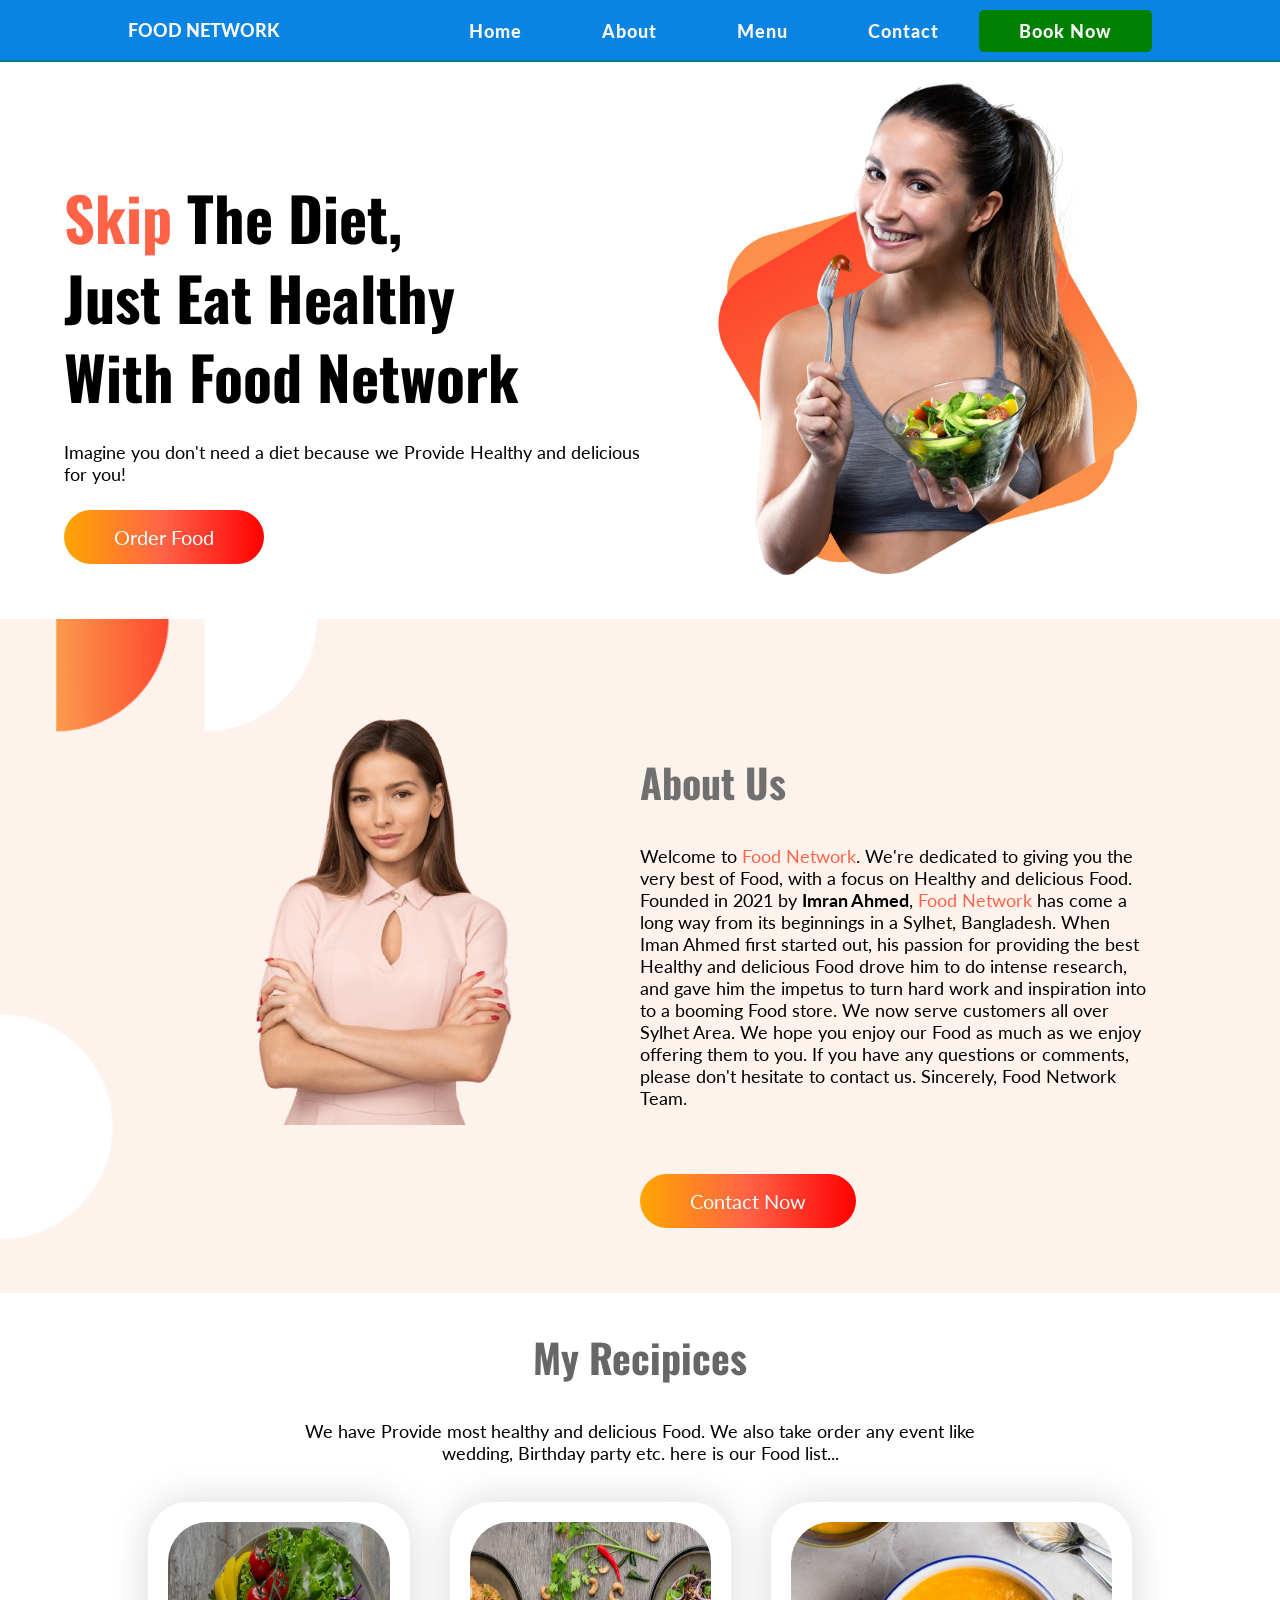
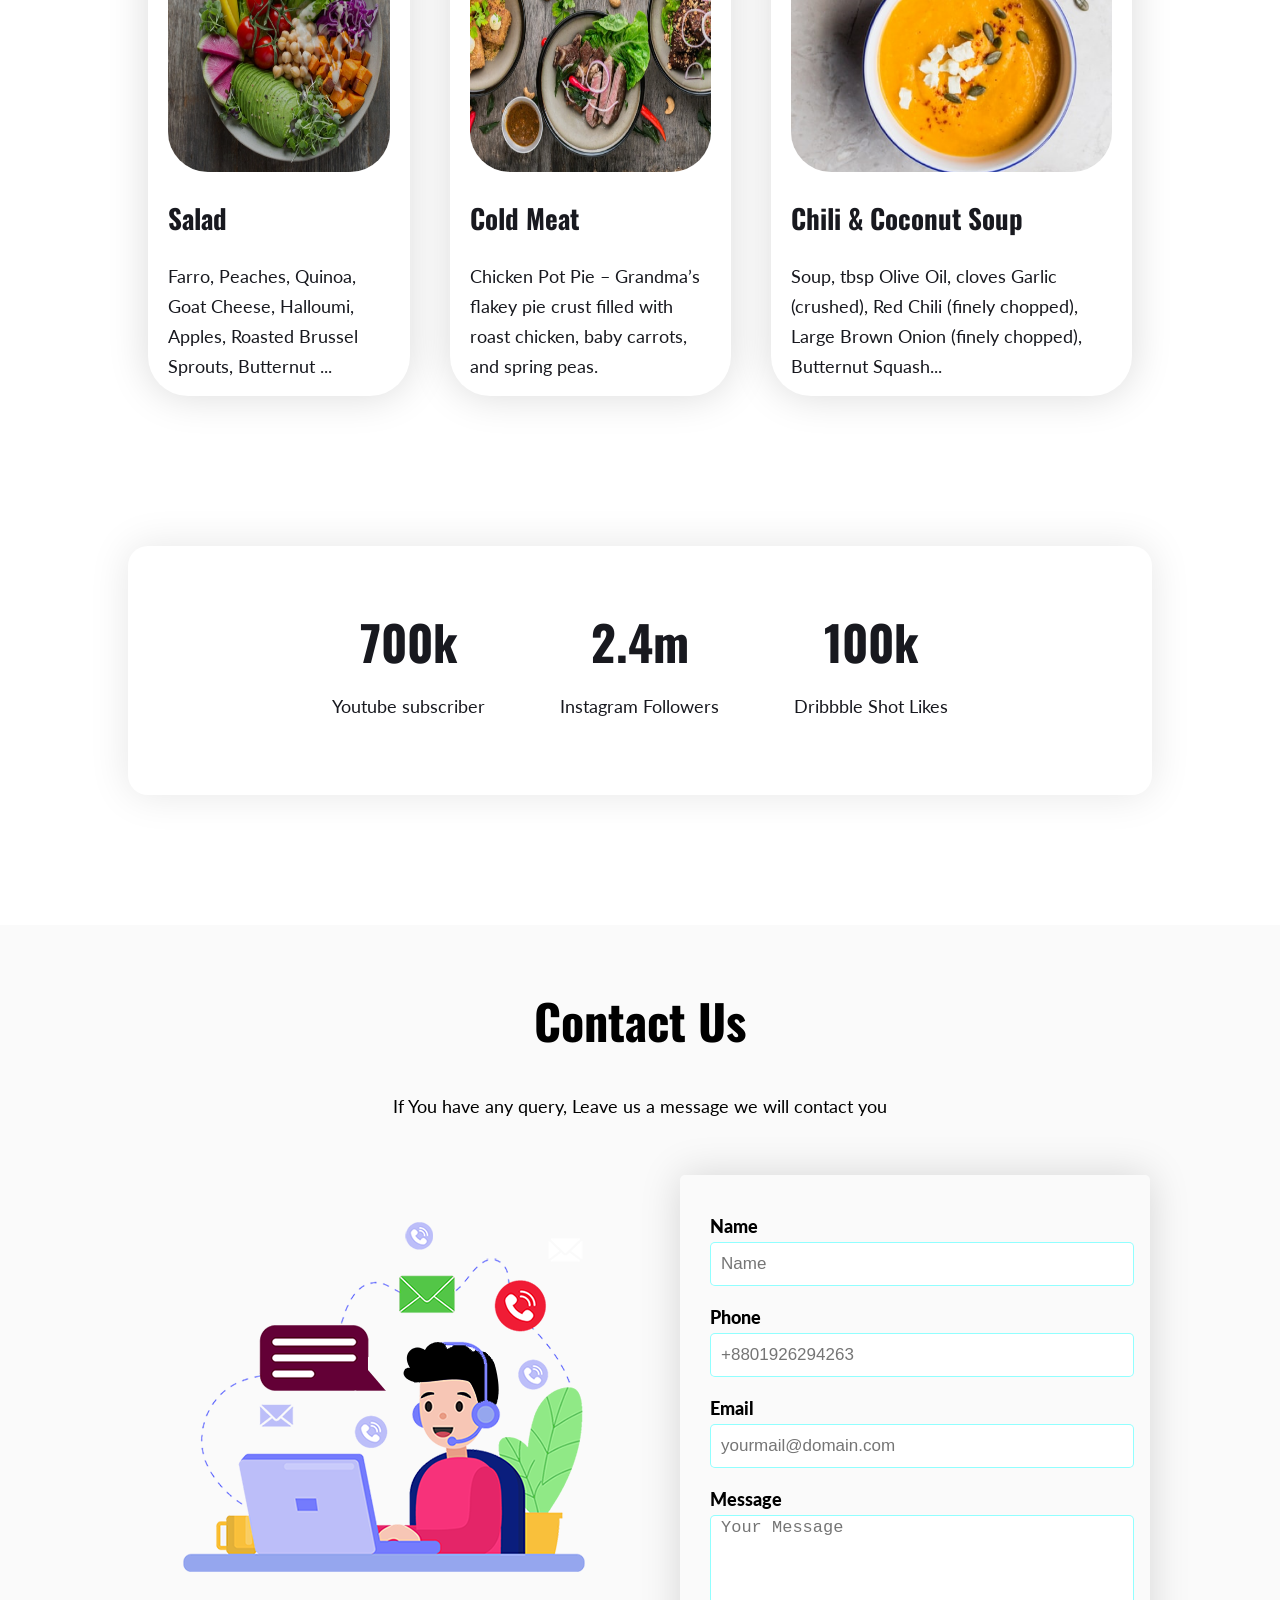
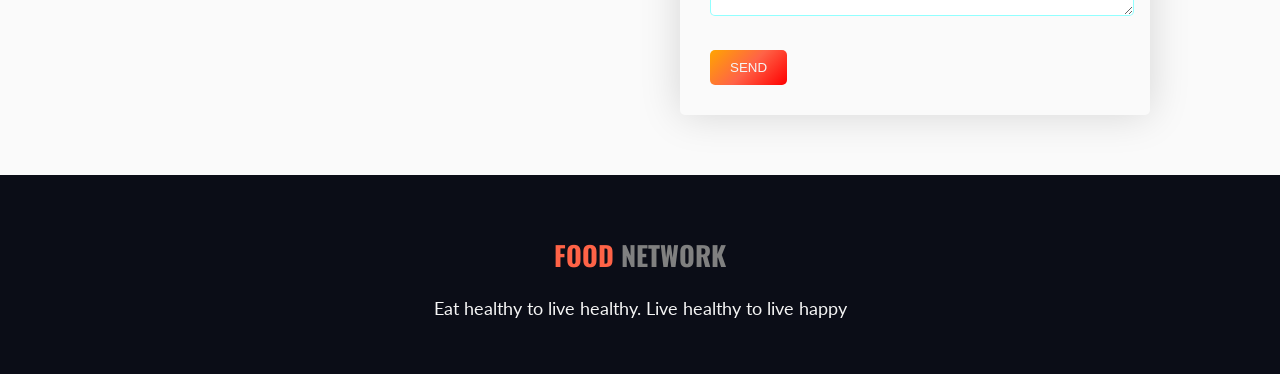
<file: index.html>
<!DOCTYPE html>
<html lang="en">
<head>
    <meta charset="UTF-8">
    <meta http-equiv="X-UA-Compatible" content="IE=edge">
    <meta name="viewport" content="width=device-width, initial-scale=1.0">
    <title>Food Network</title>
    <link rel="shortcut icon" href="images/shapes/Group 8449.png" type="image/x-icon">
    <link rel="preconnect" href="https://fonts.googleapis.com">
    <link rel="preconnect" href="https://fonts.gstatic.com" crossorigin>
    <link href="https://fonts.googleapis.com/css2?family=Lato&family=Oswald&display=swap" rel="stylesheet"> 
    <link rel="stylesheet" href="style.css">
</head>
<body>
    <!-- NAVBAR -->
    <nav class="navbar fixed-top">
        <div class="navbar-container">
            <!-- LOGO -->
            <div class="navbar-brand">
                <a href="index.html" class="navbar-brand-logo">
                    Food Network
                </a>
            </div>
            <div class="navbar-content-end">
                <ul class="navbar-nav">
                    <li class="nav-item"><a href="#top" class="nav-link">Home</a></li>
                    <li class="nav-item"><a href="#about" class="nav-link">About</a></li>
                    <li class="nav-item"><a href="#menu" class="nav-link">Menu</a></li>
                    <li class="nav-item"><a href="#contact" class="nav-link">Contact</a></li>
                    <li class="nav-item book-now"><a href="https://www.foodpanda.com" target="_blank" class="nav-link">Book Now</a></li>
                </ul>
            </div>
        </div>
    </nav>
    <!-- top banner  -->
    <section>
        <div class="top-banner d-flex">
            <div class="w-50 banner-title">
                <h1><span class="color-tomato">Skip</span> The Diet,</h1>
                <h1>Just Eat Healthy</h1>
                <h1>With Food Network</h1>
                <p>Imagine you don't need a diet because we Provide Healthy and delicious for you!</p>
                <div class="button-box">
                    <a href="https://www.facebook.com/dress.town.sylhet" target="_blank" class="button-link">Order Food</a>
                </div>
            </div>
            <div class="w-50">
                <div class="top-right-image">
                    <img src="images/female/Group 8425.png" alt="Eating Food">
                </div>
            </div>
        </div>
    </section>
    <!-- About  -->
    <section id="about">
        <div class="container d-flex">
            <div class="w-50">
                <div class="about-image">
                    <img src="images/female/Person Image.png" alt="Person Image">
                </div>
            </div>
            <div class="w-50">
                <h1 class="about-title">About Us</h1>
                <p>
                    Welcome to <span class="color-tomato">Food Network</span>. We're dedicated to giving you the very best of Food, with a focus on Healthy and delicious Food.
                    Founded in 2021 by <strong>Imran Ahmed</strong>, <span class="color-tomato">Food Network</span> has come a long way from its beginnings in a Sylhet, Bangladesh. When Iman Ahmed first started out, his passion for providing the best Healthy and delicious Food drove him to do intense research, and gave him the impetus to turn hard work and inspiration into to a booming Food store. We now serve customers all over Sylhet Area.

                    We hope you enjoy our Food as much as we enjoy offering them to you. If you have any questions or comments, please don't hesitate to contact us.

                    Sincerely,
                    Food Network Team.
                </p>
                <div class="conact-now">
                    <a href="https://www.twitter.com/" target="_blank" class="button-link">Contact Now</a>
                </div>
            </div>
        </div>
    </section>
    <!-- Menu  -->
    <section id="menu">
        <div class="container">
            <div class="menu-box-top">
                <h1 class="menu-title">My Recipices</h1>
                <p class="menu-description">
                    We have Provide most healthy and delicious Food. We also take order any event like wedding, Birthday party etc. here is our Food list...
                </p>
            </div>
            <div class="d-flex">
                <div class="col-4">
                    <div class="card">
                        <div class="tumbnail">
                            <img src="images/food/Project Cover5.png" alt="Food">
                        </div>
                        <div class="card-body">
                            <h1 class="food-name">Salad</h1>
                            <p class="food-item-description">
                                Farro, Peaches, Quinoa, Goat Cheese, Halloumi, Apples, Roasted Brussel Sprouts, Butternut ...
                            </p>
                        </div>
                    </div>
                </div>
                <div class="col-4">
                    <div class="card">
                        <div class="tumbnail">
                            <img src="images/food/Project Cover1.jpg" alt="Food">
                        </div>
                        <div class="card-body">
                            <h1 class="food-name">Cold Meat</h1>
                            <p class="food-item-description">
                                Chicken Pot Pie – Grandma’s flakey pie crust filled with roast chicken, baby carrots, and spring peas.
                            </p>
                        </div>
                    </div>
                </div>
                <div class="col-4">
                    <div class="card">
                        <div class="tumbnail">
                            <img src="images/food/Project Cover.png" alt="Food">
                        </div>
                        <div class="card-body">
                            <h1 class="food-name">Chili & Coconut Soup </h1>
                            <p class="food-item-description">
                                Soup, tbsp Olive Oil, cloves Garlic (crushed), Red Chili (finely chopped), Large Brown Onion (finely chopped), Butternut Squash...
                            </p>
                        </div>
                    </div>
                </div>
            </div>
        </div>
    </section>
    <!-- statics  -->
    <section id="statics">
        <div class="container">
            <div class="d-flex statics-box">
                <div class="subscriber">
                    <h1>700k</h1>
                    <p>Youtube subscriber</p>
                </div>
                <div class="insta-fllow">
                    <h1>2.4m</h1>
                    <p>Instagram Followers</p>
                </div>
                <div class="dribble-click">
                    <h1>100k</h1>
                    <p>Dribbble Shot Likes</p>
                </div>
            </div>
        </div>
    </section>
    <!-- Contant  -->
    <section id="contact">
        <div class="contact-title-section">
            <h1>Contact Us</h1>
            <p>If You have any query, Leave us a message we will contact you</p>
        </div>
        <div class="container d-flex">           
            <div class="w-50">
                <div class="contact-image">
                    <img src="images/shapes/contact.png" alt="Contact">
                </div>
            </div>
            <div class="w-50">
                <form action="">
                    <div class="contact">
                        <form action="" method="post">
                            <div class="input-box">
                                <label for="Name">Name</label>
                                <input type="text" name="name" placeholder="Name" required>
                            </div>
                            <div class="input-box">
                                <label for="Email">Phone</label>
                                <input type="text" name="phone" placeholder="+8801926294263" required>
                            </div>
                            <div class="input-box">
                                <label for="Email">Email</label>
                                <input type="email" name="email" placeholder="yourmail@domain.com" required>
                            </div>
                            <div class="input-box">
                                <label for="Message">Message</label>
                                <textarea name="message" id="" rows="5" placeholder="Your Message" required></textarea>
                            </div>
                            <button class="contact-btn" name="send">SEND</button>
                        </form>
                    </div>
                </form>
            </div>
        </div>
    </section>
    <!-- footer  -->
    <section class="footer">
        <h1><span class="color-tomato">FOOD</span> <span class="color-gray">NETWORK</span></h1>
        <p class="footer-text">Eat healthy to live healthy. Live healthy to live happy</p>
    </section>
</body>
</html>
</file>
<file: style.css>
body{
    margin: 0;
    font-family: 'Lato', sans-serif;
    font-size: 18px;
}
h1,h2,h3,h4,h5,h6{
    font-family: 'Oswald', sans-serif;
}
/* NABVAR */
.navbar{
    background-color: #0984E3;
    height: 60px;
    border-bottom: 2px solid rgb(4, 126, 126);
}
.fixed-top{
    position:sticky;
    top: 0;
}
.navbar-container{
    width: 80%;
    margin: auto;
    display: grid;
    grid-template-columns: 20% 80%;
}
.navbar-brand{
    height: 60px;
    line-height: 60px;
}
.navbar-brand-logo{
    text-decoration: none;
    text-transform: uppercase;
    color: #f8f6f6;
    font-weight: 900;
}
.navbar-content-end{
    /* width: 80%; */
    align-items: right;
    text-align: right;
}
ul.navbar-nav{
    list-style: none;
    display: inline-flex;
    margin: 0;
    padding: 0;
}
ul.navbar-nav li.nav-item{
    padding: 10px 40px;
    margin: 10px 0px;
}
ul.navbar-nav li.nav-item a.nav-link{
    text-decoration: none;
    color: whitesmoke;
    letter-spacing: 1px;
    font-weight: 900;
}
.book-now{
    background-color: green;
    border-radius: 5px;
}
.book-now:hover{
    background-color: #5c6f09;
    color: green;
}
/* Top banner */
.top-banner{
    width: 90%;
    margin: 10px auto;
}
.d-flex{
    display: flex;
}
.w-50{
    width: 50%;
    float: left;
}
.banner-title{
    padding-top: 80px;
}
.banner-title h1{
    font-size: 60px;
    line-height: 30px;
}
.color-tomato{
    color: tomato;
}
.button-box{
    margin-top: 40px;
}
.button-link{
    text-decoration: none;
    color: white;
    padding: 15px 50px;
    border-radius: 30px;
    font-size: 20px;
    background: linear-gradient(90deg,orange,tomato,red);
}
.text-center{
    text-align: center;
    align-items: center;
    float: right;
}
.top-right-image {
    width: 100%;
    margin: auto;
    text-align: center;
}
.top-right-image img{
    width: 80%;
}
/* About  */
#about{
    background-image: url(images/shapes/7.png);
    background-repeat: no-repeat;
    background-size: cover;
    margin: 20px 0px;
    padding-top: 100px;

}
.container{
    width: 80%;
    margin: auto;
}
.about-image{
    text-align: center;
}
.about-image img{
    width: 50%;
}
.about-title{
    color: #707070;
    font-size: 40px;
}
.conact-now{
    margin: 80px 0px;
}
/* menu  */
.menu-box-top{
    text-align: center;
    width: 700px;
    margin: auto;
}
.menu-title{
    color: #676767;
    font-size: 40px;
}
.card{
    margin: 20px;
    background-color: white;
    padding: 20px;
    border-radius: 40px;
    box-shadow: 0 0 40px rgba(0,0,0, 15%);
}
.tumbnail img{
    width: 100%;
    border-radius: 40px;
    height: 250px;
}
.card-body{
    height: 200px;
    overflow: hidden;
}
.food-name{
    color: #18191F;
    font-weight: 900;
}
.food-item-description{
   color: #18191F;
   line-height: 30px;
}
/* statics box  */
.statics-box{
    box-shadow: 0 0 40px rgba(0,0,0, 10%);
    border-radius: 20px;
    text-align: center;
    padding: 60px 165px;
    margin: 130px 0px;
    color: #18191F;
}
.statics-box>div{
    width: 33.33%;
}
.statics-box>div>h1{
    padding: 0;
    margin: 0;
    font-size: 48px;
    font-weight: 900;
}
/* contact  */
#contact{
    background-color: #fafafa;
    padding: 20px 0;
}
.contact-title-section{
    text-align: center;
}
.contact-title-section h1{
    font-size: 48px;
    font-weight: 900;
}
.contact-image{
    vertical-align: middle;
    text-align: center;
    margin-top: 17%;
}
.contact-image img{
    vertical-align: middle;
}
.contact{
    width: 80%;
    margin: 40px;
    box-shadow: 0 0 40px rgba(0,0,0, 15%);
    padding: 30px;
    border-radius: 5px;
}
.input-box{
    padding: 10px 0px;
}
.input-box label{
    padding-bottom: 5px;
    width: 100%;
    display: block;
    font-weight: 900;
}
.input-box input{
    border: 1px solid rgba(0, 255, 255, 0.433);
    height: 40px;
    border-radius: 5px;
    padding-left: 10px;
    width: 100%;
    font-size: 17px;
}
.input-box input:focus,textarea:focus{
 outline: 1px solid yellowgreen;
}
.input-box textarea{
    border: 1px solid rgba(0, 255, 255, 0.433);
    width: 100%;
    font-size: 17px;
    margin-bottom: 20px;
    border-radius: 5px;
    padding-left: 10px;
}
.contact-btn{
    border: none;
    background: linear-gradient(135deg,orange, tomato,red);
    padding: 10px 20px;
    color: whitesmoke;
    border-radius: 5px;
}
/* footer  */
.footer{
    background-color: #0B0D17;
    color: whitesmoke;
    padding: 37px 0;
    text-align: center;
}
.color-gray{
    color: gray;
}
</file>
